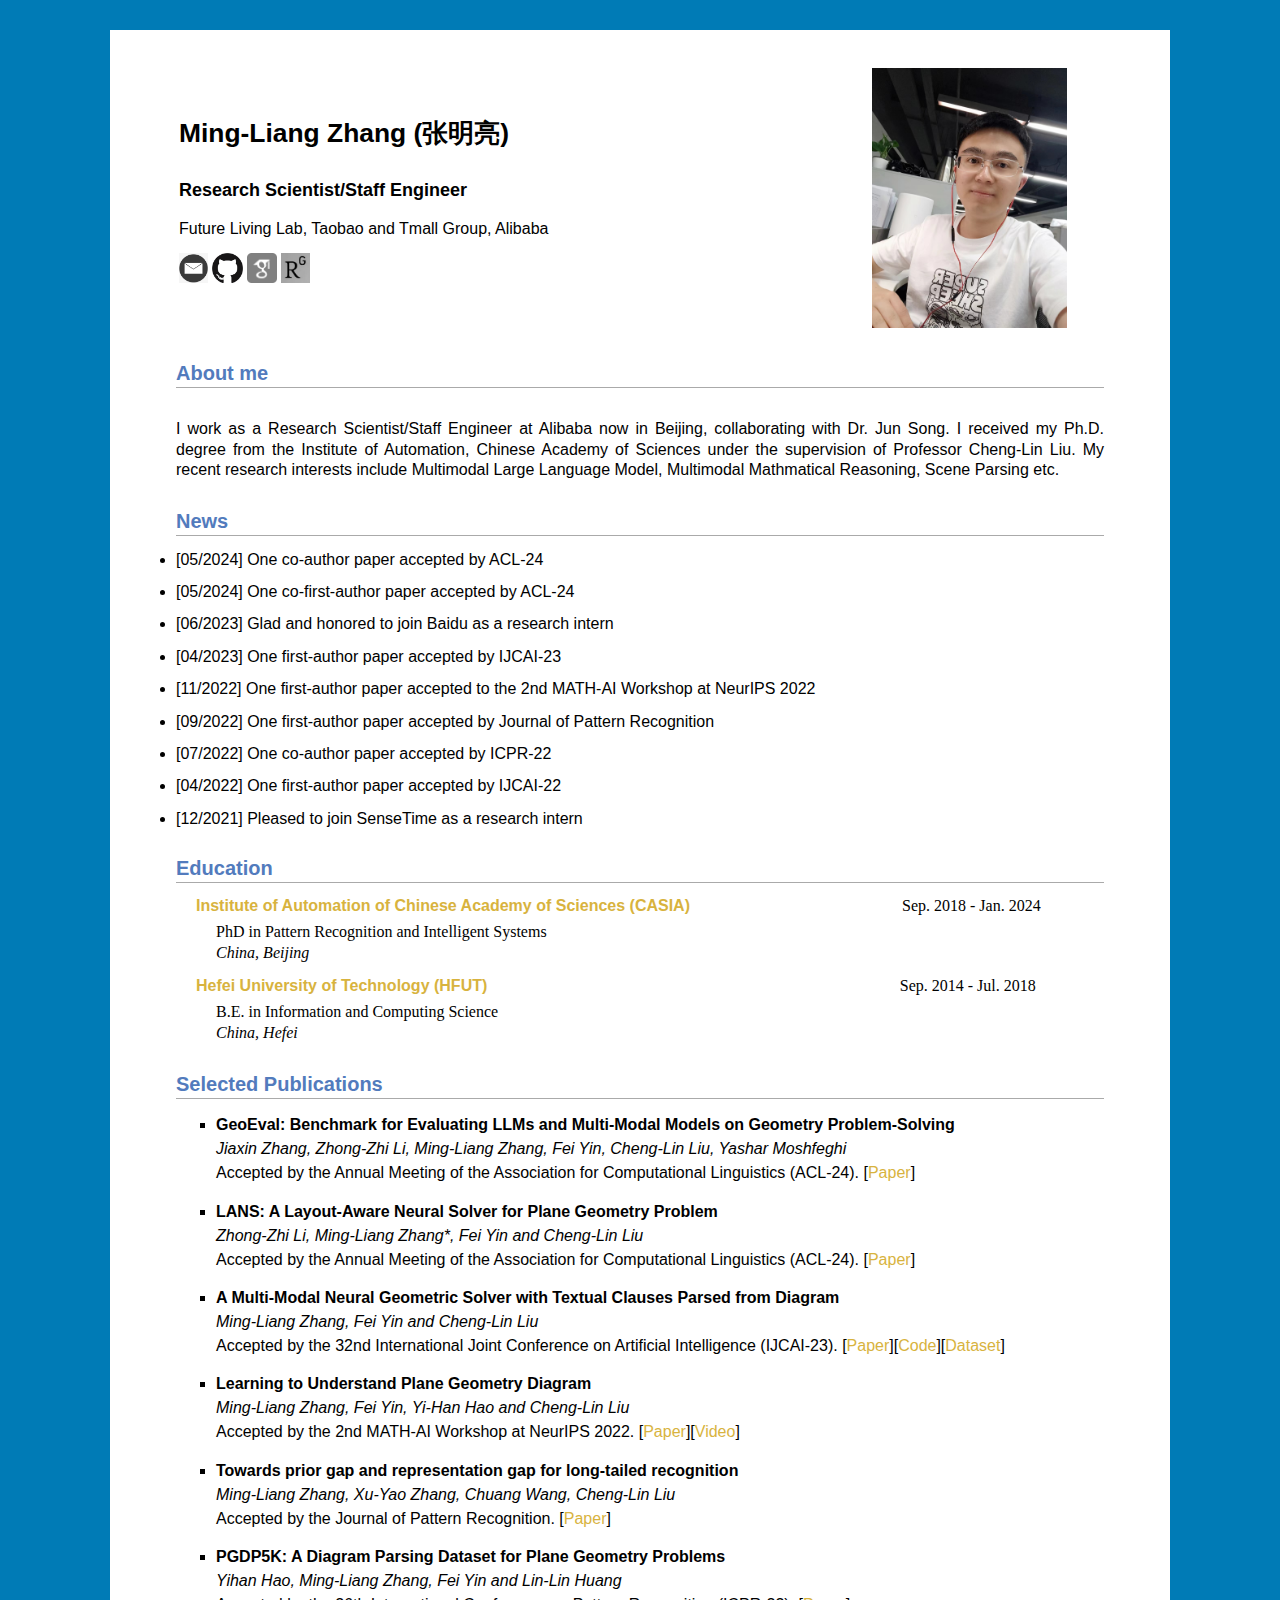
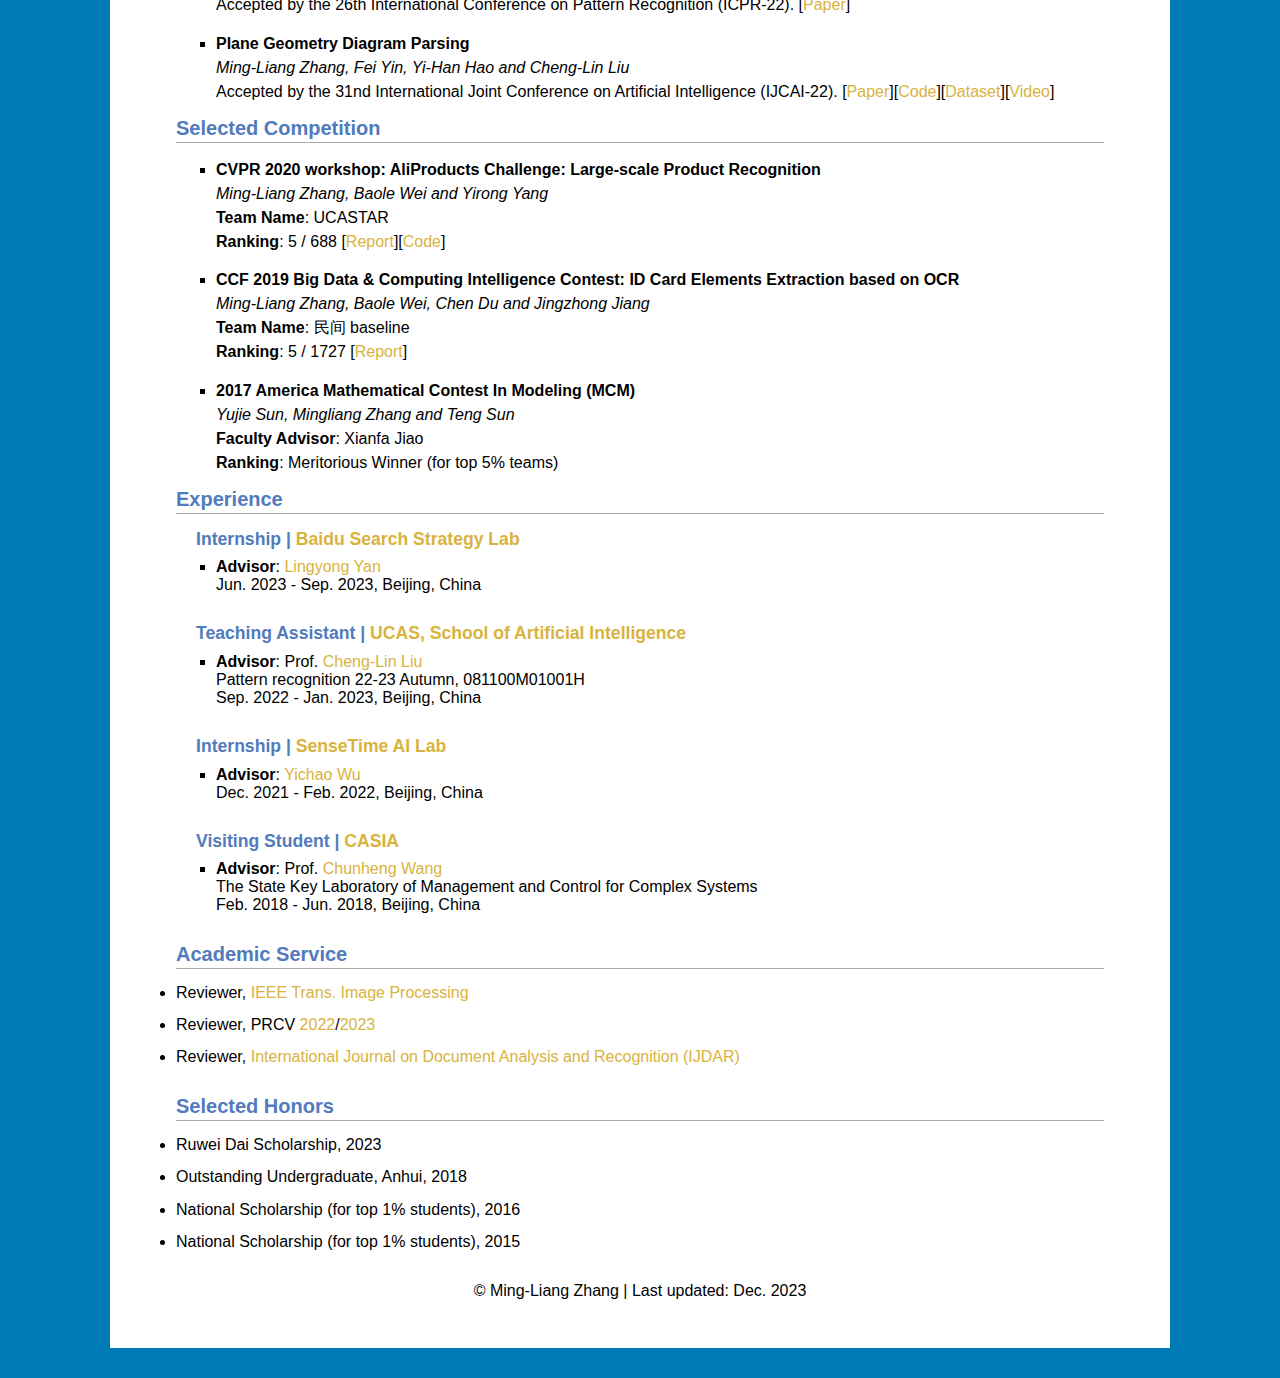
<file: index.html>
<!DOCTYPE html PUBLIC "-//W3C//DTD XHTML 1.1//EN" "http://www.w3.org/TR/xhtml11/DTD/xhtml11.dtd">
<!-- saved from url=(0028)https://rainytong.github.io/ -->
<html xmlns="http://www.w3.org/1999/xhtml" xml:lang="en"><head><meta http-equiv="Content-Type" content="text/html; charset=UTF-8">
<link rel="shortcut icon" href="./src_files/me.png">

<meta name="robots" content="all">
<meta name="keywords" content="Ming-Liang Zhang, MAIS, CASIA"> 
<meta name="description" content="Ming-Liang Zhang&#39;s Home Page">
<!-- <meta name="google-site-verification" content="C9dQTpEMOraZQLXlcdU65yMfSjGpWRoFX_SZx9e0Gd4" /> -->
<link rel="stylesheet" href="./src_files/jemdoc.css" type="text/css">
<title>Ming-Liang Zhang's Home Page</title>
<!-- Global site tag (gtag.js) - Google Analytics -->
<script type="text/javascript" async="" src="./src_files/analytics.js"></script><script async="" src="./src_files/js"></script>
<script>
  window.dataLayer = window.dataLayer || [];
  function gtag(){dataLayer.push(arguments);}
  gtag('js', new Date());

  gtag('config', 'UA-162068798-1');
</script>
<meta name="baidu-site-verification" content="58JMnReyJP">
<script type="text/javascript" src="./src_files/jquery-1.12.4.min.js"></script></head>
<body data-new-gr-c-s-check-loaded="14.1022.0" data-gr-ext-installed="">
 


<div id="layout-content" style="margin-top:25px">
<table width="934">
	<tbody>
		<tr>
			<!-- <td width="330"> -->
			<td width="700">
				<div id="toptitle">					
					<h1><font face="Arial"> Ming-Liang Zhang (张明亮)</font> &nbsp; 

					</h1>

				</div>

				<b><font face="Arial" size="4">Research Scientist/Staff Engineer</font></b><br><br>
			  <p><font face="Arial"> 
                Future Living Lab, Taobao and Tmall Group, Alibaba <br>
			    </font></p>
			    <!-- Resume: <a href="https://rainytong.github.io/resume_YutongWang.pdf">PDF</a> (last updated on 05/18/2020)<br> -->
			    </font></p>
				<p> 

					<!-- <a href="https://scholar.google.com/citations?user=qdgLD6wAAAAJ&amp;hl=zh-CN"><img src="./pic/google_scholar.png" height="30px" style="margin-bottom:-3px"></a> -->
				<a href="mailto:uxing.zml@taobao.com"><img src="./src_files/email.png" height="30px" style="margin-bottom:-8px">
				<a href=https://github.com/mingliangzhang2018><img src="./src_files/github.jpg" height="30px" style="margin-bottom:-8px">
				<a href="https://scholar.google.com.hk/citations?user=Laj7AiIAAAAJ&hl=zh-CN"><img src="./src_files/google_scholar.png" height="30px" style="margin-bottom:-8px">
				<a href="https://www.researchgate.net/profile/Ming-Liang-Zhang-3"><img src="./src_files/researchgate-logo.png" height="30px" style="margin-bottom:-8px">
			    <!--</a><a href="https://github.com/derderking"><img src="./src_files/github.jpg" height="30px" style="margin-bottom:-3px"></a>
			      <a href="https://www.linkedin.com/in/yutong-wang-99860b188/"><img src="./src_files/linkedin.png" height="30px" style="margin-bottom:-3px">-->

			      </a>	
			      <!-- <a href="ytwwang@ucdavis.edu"><img src="./pic/ucd2.png" height="30px" style="margin-bottom:-3px"></a>
			      <a href="11611808@mail.sustech.edu.cn"><img src="./pic/sustech1.png" height="30px" style="margin-bottom:-3px"></a> -->
				    <!-- <a href="https://www.researchgate.net/profile/Zikun_Liu3"><img src="./pic/rg.png" height="30px" style="margin-bottom:-3px"></a>
 -->			</p>
			</td>
			<!-- <td width="468"> -->
				<td width="468">
				<!-- <img src="./pic/chenzhen.jpg" border="0" width="180" style="float:left; margin: 0px;"/><br> -->
<!-- 				<img src="./pic/yutongwang_.jpg" width="315" height="227" border="0" align="right" /><br>-->
				
				<!-- <img src="./pic/wangyutong_.jpg" width="380 " height="253" border="0" align="right" style="margin-right:40px"/><br> -->
				<img src="./src_files/me_seattle.jpg" width="195" height="260" border="0" align="right" style="margin-right:40px"><br>


		  </td>
		</tr><tr>
	</tr></tbody>
</table>


  <h2><font face="Arial"> About me </font></h2>

  <p style="text-align:justify" ;=""><font face="Arial">

	<br>I work as a Research Scientist/Staff Engineer at Alibaba now in Beijing, collaborating with Dr. Jun Song. I received my Ph.D. degree from the Institute of Automation, Chinese Academy of Sciences under the supervision of Professor Cheng-Lin Liu. My recent research interests include Multimodal Large Language Model, Multimodal Mathmatical Reasoning, Scene Parsing etc.

	<!-- <br><br>UC Davis is Ranked Number 4 in the country (Nintin the World) in Software Engineering by csrankings.org. -->

	<!-- <br><br>Currently, I am a research assistant in the <a href="https://sqlab-sustech.github.io/">Software Quality Lab</a> supervised by Professor <a href="https://yepangliu.github.io/">Yepang Liu</a>. -->

</font></p>

<p><font face="Arial">
	
</font></p>

<!-- <p><font face="Arial">Since July 2020, I've been working as a research assistant in the Software Quality Lab supervised by Professor <a href="https://yepangliu.github.io/">Yepang Liu</a>.</font></p>

<p><font face="Arial">In the second half of 2019, I was a research intern at King Abdullah University of Science and Technology (<a href="https://www.kaust.edu.sa/en">KAUST</a>) in Saudi Arabia, where I worked with Professor <a href="https://engineering.nd.edu/faculty/xiangliang-zhang/">Xiangliang Zhang</a>. We designed a gradient-based algorithm for discrete adversarial attack generation. My first-authored paper has been accepted to KDD 2020.</font></p>

<p><font face="Arial">Prior to that, I worked in Professor <a href="https://chenli.ics.uci.edu/">Chen Li</a>'s group at <a href="https://uci.edu/">University of California, Irvine</a>. We worked on a California Wildfire Detection research project.</font></p>

<p><font face="Arial"> During my undergraduate period at SUSTech, my acdemic supervisor is Professor <a href="https://acm.sustech.edu.cn/btang/">Bo Tang</a>, with whom I worked on a news headlines generation project.

 -->

<h2><font face="Arial"> News </font></h2>
   <p style="margin-left: 0px; line-height: 150%; margin-top: 8px; margin-bottom: 8px;"><font face="Arial" size="3">

	<li> [05/2024] One co-author paper accepted by ACL-24<br></i>

	<li> [05/2024] One co-first-author paper accepted by ACL-24<br> </i>

	<li> [06/2023] Glad and honored to join Baidu as a research intern<br> </i>

	<li> [04/2023] One first-author paper accepted by IJCAI-23<br> </i>

	<li> [11/2022] One first-author paper accepted  to the 2nd MATH-AI Workshop at NeurIPS 2022 <br></i>

	<li> [09/2022] One first-author paper accepted by Journal of Pattern Recognition<br></i>

	<li> [07/2022] One co-author paper accepted by ICPR-22<br></i>

	<li> [04/2022] One first-author paper accepted by IJCAI-22<br></i>

	<li> [12/2021] Pleased to join SenseTime as a research intern<br> </i>

   </font></p>



<h2><font face="Arial"> Education </font></h2>
<ul>
		<p style="margin-left: -20px; line-height: 100%; margin-top: 15px; margin-bottom: 0px;"><font face="Arial" size="3"><b> <a href="http://www.ia.cas.cn/">Institute of Automation of Chinese Academy of Sciences (CASIA)</a></b></font>

			<!-- <a href="https://ucdavis.edu/"><img src="./pic/ucd3.png" height="40px" style="margin-bottom:-15px; margin-left:5px"></a> -->

			&nbsp; &nbsp; &nbsp; &nbsp;&nbsp; &nbsp; &nbsp; &nbsp;&nbsp; &nbsp; &nbsp; &nbsp;&nbsp; &nbsp; &nbsp; &nbsp;&nbsp; &nbsp; &nbsp; &nbsp; &nbsp; &nbsp; &nbsp; &nbsp; &nbsp; &nbsp; &nbsp; &nbsp;   Sep. 2018 - Jan. 2024
			<br>
			</p><p style="margin-top: 8px;">PhD in Pattern Recognition and Intelligent Systems<br>
				<!-- Honor: Awarded a Graduate Student Fellowship<br> -->
				<i>China, Beijing</i><br>
			</p> 

		<p></p>

   		<p style="margin-left: -20px; line-height: 100%; margin-top: 15px; margin-bottom: 0px;"><font face="Arial" size="3"><b> <a href="https://www.hfut.edu.cn/">Hefei University of Technology (HFUT)</a> </b></font>

   			<!-- <a href="https://ucdavis.edu/"><img src="./pic/ucd3.png" height="40px" style="margin-bottom:-15px; margin-left:5px"></a> -->


   			&nbsp; &nbsp; &nbsp; &nbsp;&nbsp; &nbsp; &nbsp; &nbsp;&nbsp; &nbsp; &nbsp; &nbsp;&nbsp; &nbsp; &nbsp; &nbsp;&nbsp; &nbsp; &nbsp; &nbsp;
   			&nbsp; &nbsp; &nbsp; &nbsp;&nbsp; &nbsp; &nbsp; &nbsp;&nbsp; &nbsp; &nbsp; &nbsp;&nbsp; &nbsp; &nbsp; &nbsp;&nbsp; &nbsp; &nbsp; &nbsp;
   			&nbsp; &nbsp; &nbsp; &nbsp;&nbsp; &nbsp; &nbsp; &nbsp;&nbsp; &nbsp;  &nbsp;&nbsp; &nbsp; &nbsp; &nbsp;&nbsp; &nbsp;
			   Sep. 2014 - Jul. 2018
   			<br>
   			</p><p style="margin-top: 8px;">B.E. in Information and Computing Science <br>
   				<!-- Honor: Awarded a Graduate Student Fellowship<br> -->
   				<i>China, Hefei</i><br>
   			</p> 

   		<p></p>

   
</ul>
<!-- <h2><font face="Arial">Tutorials</font></h2>
<ul>
<li> <p style="margin-left: 0px; line-height: 150%; margin-top: 10px; margin-bottom: 10px;"><font face="Arial" size="3">
	<b>Deep Learning in Mathematical Reasoning: Recent Advances and Beyond</b> <br> 
	<i> <b>Zhenwen Liang</b>, Pan Lu, Sean Welleck, Ashwin Kalyan </i><br> 
Accepted by the 32nd International Joint Conference on Artificial Intelligence (IJCAI-23)
</ul> -->

<h2><font face="Arial">Selected Publications</font></h2>
<ul>

<li> <p style="margin-left: 0px; line-height: 150%; margin-top: 10px; margin-bottom: 10px;"><font face="Arial" size="3">
		<b>GeoEval: Benchmark for Evaluating LLMs and Multi-Modal Models on Geometry Problem-Solving</b> <br> 
		<i>Jiaxin Zhang, Zhong-Zhi Li, Ming-Liang Zhang, Fei Yin, Cheng-Lin Liu, Yashar Moshfeghi</i><br> 
		Accepted by the Annual Meeting of the Association for Computational Linguistics (ACL-24). [<a href="https://openreview.net/pdf?id=tzxliVPrkv">Paper</a>]

<li> <p style="margin-left: 0px; line-height: 150%; margin-top: 10px; margin-bottom: 10px;"><font face="Arial" size="3">
		<b>LANS: A Layout-Aware Neural Solver for Plane Geometry Problem</b> <br> 
		<i> Zhong-Zhi Li, Ming-Liang Zhang*, Fei Yin and Cheng-Lin Liu </i><br> 
		Accepted by the Annual Meeting of the Association for Computational Linguistics (ACL-24). [<a href="https://openreview.net/pdf?id=nEFupSPGEZ">Paper</a>]

<li> <p style="margin-left: 0px; line-height: 150%; margin-top: 10px; margin-bottom: 10px;"><font face="Arial" size="3">
	<b>A Multi-Modal Neural Geometric Solver with Textual Clauses Parsed from Diagram</b> <br> 
	<i> Ming-Liang Zhang, Fei Yin and Cheng-Lin Liu </i><br> 
	Accepted by the 32nd International Joint Conference on Artificial Intelligence (IJCAI-23). [<a href="https://arxiv.org/pdf/2302.11097.pdf">Paper</a>][<a href="https://github.com/mingliangzhang2018/PGPS">Code</a>][<a href="http://www.nlpr.ia.ac.cn/databases/CASIA-PGPS9K">Dataset</a>]

<li> <p style="margin-left: 0px; line-height: 150%; margin-top: 10px; margin-bottom: 10px;"><font face="Arial" size="3">
	<b>Learning to Understand Plane Geometry Diagram</b> <br> 
	<i> Ming-Liang Zhang, Fei Yin, Yi-Han Hao and Cheng-Lin Liu </i><br> 
	Accepted by the 2nd MATH-AI Workshop at NeurIPS 2022. [<a href="https://mathai2022.github.io/papers/6.pdf">Paper</a>][<a href="https://nips.cc/virtual/2022/58277">Video</a>]

<li> <p style="margin-left: 0px; line-height: 150%; margin-top: 10px; margin-bottom: 10px;"><font face="Arial" size="3">
		<b> Towards prior gap and representation gap for long-tailed recognition </b> <br> 
		<i> Ming-Liang Zhang, Xu-Yao Zhang, Chuang Wang, Cheng-Lin Liu </i><br> 
		Accepted by the Journal of Pattern Recognition. [<a href="https://www.sciencedirect.com/science/article/abs/pii/S0031320322004927">Paper</a>]

<li> <p style="margin-left: 0px; line-height: 150%; margin-top: 10px; margin-bottom: 10px;"><font face="Arial" size="3">
		<b> PGDP5K: A Diagram Parsing Dataset for Plane Geometry Problems </b> <br> 
		<i> Yihan Hao, Ming-Liang Zhang, Fei Yin and Lin-Lin Huang </i><br> 
		Accepted by the 26th International Conference on Pattern Recognition (ICPR-22). [<a href="https://arxiv.org/ftp/arxiv/papers/2205/2205.09947.pdf">Paper</a>]

<li> <p style="margin-left: 0px; line-height: 150%; margin-top: 10px; margin-bottom: 10px;"><font face="Arial" size="3">
	<b> Plane Geometry Diagram Parsing </b> <br> 
	<i> Ming-Liang Zhang, Fei Yin, Yi-Han Hao and Cheng-Lin Liu </i><br> 
	Accepted by the 31nd International Joint Conference on Artificial Intelligence (IJCAI-22). [<a href="https://arxiv.org/pdf/2205.09363.pdf">Paper</a>][<a href="https://github.com/mingliangzhang2018/PGDP">Code</a>][<a href="http://www.nlpr.ia.ac.cn/databases/CASIA-PGDP5K">Dataset</a>][<a href="https://www.ijcai.org/proceedings/2022/video/228">Video</a>]
														       
<!-- <li> <p style="margin-left: 0px; line-height: 150%; margin-top: 10px; margin-bottom: 10px;"><font face="Arial" size="3">
	<b></b> <br> 
	<i> <b>Zhenwen Liang</b>, Wenhao Yu, Tanmay Rajpurohit, Peter Clark, Xiangliang Zhang, Ashwin Kaylan </i><br> 
Preprints - Arxiv. [<a href="https://arxiv.org/abs/2305.14386">Paper</a>]
														       
<li> <p style="margin-left: 0px; line-height: 150%; margin-top: 10px; margin-bottom: 10px;"><font face="Arial" size="3">
	<b>Compositional Mathematical Encoding for Math Word Problems</b> <br> 
	<i> <b>Zhenwen Liang</b>, Jipeng Zhang, Kehan Guo, Xiaodong Wu, Jie Shao, Xiangliang Zhang </i><br> 
Accepted by the 61st Annual Meeting of the Association for Computational Linguistics (ACL 2023) - Findings 

<li> <p style="margin-left: 0px; line-height: 150%; margin-top: 10px; margin-bottom: 10px;"><font face="Arial" size="3">
	<b>Generalizing Math Word Problem Solvers via Solution Diversification</b> <br> 
	<i> <b>Zhenwen Liang</b>, Jipeng Zhang, Lei Wang, Yan Wang, Jie Shao, Xiangliang Zhang </i><br> 
Accepted by the Thirty-Seventh AAAI Conference on Artificial Intelligence (AAAI 2023) 

<li> <p style="margin-left: 0px; line-height: 150%; margin-top: 10px; margin-bottom: 10px;"><font face="Arial" size="3">
	<b>Analogical Math Word Problems Solving with Enhanced Problem-Solution Association</b> <br> 
	<i> <b>Zhenwen Liang</b>, Jipeng Zhang and Xiangliang Zhang. </i><br> 
Accepted by The 2022 Conference on Empirical Methods in Natural Language Processing (EMNLP), 2022 

<li> <p style="margin-left: 0px; line-height: 150%; margin-top: 10px; margin-bottom: 10px;"><font face="Arial" size="3">
	<b>MWP-BERT: A Numeracy-augmented Pre-trained Encoder for Math Word Problems</b> <br> 
	<i> <b>Zhenwen Liang</b>, Jipeng Zhang, Lei Wang, Wei Qin, Jie Shao and Xiangliang Zhang. </i><br> 
A follow-up study of our NAACL paper - Accepted by the 2nd MATH-AI Workshop at NeurIPS'22

<li> <p style="margin-left: 0px; line-height: 150%; margin-top: 10px; margin-bottom: 10px;"><font face="Arial" size="3">
	<b>MWP-BERT: Numeracy-Augmented Pre-training for Math Word Problem Solving</b> <br> 
	<i> <b>Zhenwen Liang</b>, Jipeng Zhang, Lei Wang, Wei Qin, Yunshi Lan, Jie Shao and Xiangliang Zhang. </i><br> 
Accepted by the North American Chapter of the Association for Computational Linguistics (NAACL), 2022 - Findings 
[<a href="https://aclanthology.org/2022.findings-naacl.74.pdf">Paper</a>, <a href="https://github.com/LZhenwen/MWP-BERT">Code</a>]</font></p></li>

<li> <p style="margin-left: 0px; line-height: 150%; margin-top: 10px; margin-bottom: 10px;"><font face="Arial" size="3">
	<b>ArMATH: a Dataset for Solving Arabic Math Word Problems</b> <br> 
	<i> Reem Alghamdi, <b>Zhenwen Liang</b> and Xiangliang Zhang. </i><br> 
Accepted by the 13th International Conference on Language Resources and Evaluation (LREC 2022) </font></p></li>

<li> <p style="margin-left: 0px; line-height: 150%; margin-top: 10px; margin-bottom: 10px;"><font face="Arial" size="3">
	<b>Data-Efficient Language Shaped Few-shot Image Classification</b> <br> 
	<i> <b>Zhenwen Liang</b> and Xiangliang Zhang. </i><br> 
Accepted by the Conference on Empirical Methods in Natural Language Processing (EMNLP), 2021 - Findings 
[<a href="https://aclanthology.org/2021.findings-emnlp.400/">Paper</a>, <a href="https://github.com/derderking/df-lsl">Code</a>]</font></p></li>

<li> <p style="margin-left: 0px; line-height: 150%; margin-top: 10px; margin-bottom: 10px;"><font face="Arial" size="3">
	<b>Explainable and Interpretable Anomaly Detection Models for Production Data</b> <br> 
	<i> Basma Alharbi, <b>Zhenwen Liang</b>, Jana M. Aljindan, Ammar K. Agnia and Xiangliang Zhang. </i><br> 
Accepted by SPE Journal </font></p></li>

<li> <p style="margin-left: 0px; line-height: 150%; margin-top: 10px; margin-bottom: 10px;"><font face="Arial" size="3">
	<b>Solving Math Word Problems with Teacher Supervision</b> <br> 
	<i> <b>Zhenwen Liang</b> and Xiangliang Zhang. </i><br> 
Accepted by the 30th International Joint Conference on Artificial Intelligence (IJCAI), 2021​ (acceptance rate of 13.9%, 587/4204) 
[<a href="https://www.ijcai.org/proceedings/2021/485">Paper</a>, <a href="https://github.com/derderking/MWP-teacher">Code</a>]</font></p></li>
	
<li> <p style="margin-left: 0px; line-height: 150%; margin-top: 10px; margin-bottom: 10px;"><font face="Arial" size="3">
	<b>Artificial intelligence: The silver bullet for sustainable materials development</b> <br> 
	<i> Rifan Hardian, <b>Zhenwen Liang</b>, Xiangliang Zhang, Gyorgy Szekely </i><br> 
Accepted by Green Chemistry (IF: 10.2), 2020</font></p></li>

<li> <p style="margin-left: 0px; line-height: 150%; margin-top: 10px; margin-bottom: 10px;"><font face="Arial" size="3">
	<b>Traffic sign detection and recognition based on pyramidal convolutional networks</b> <br> 
	<i> <b>Zhenwen Liang</b>, Jie Shao, Dongyang Zhang, Lianli Gao </i><br> 
Accepted by Neural Computing & Applications, 2020 </font></p></li>

<li> <p style="margin-left: 0px; line-height: 150%; margin-top: 10px; margin-bottom: 10px;"><font face="Arial" size="3">
	<b>Jointly solving deblurring and super-resolution problems with dual supervised network</b> <br> 
	<i> <b>Zhenwen Liang</b>, Jie Shao, Dongyang Zhang </i><br> 
Accepted by IEEE International Conference on Multimedia and Expo (ICME), oral presentation	, 2019 </font></p></li> -->

</ul>

<h2><font face="Arial">Selected Competition</font></h2>
<ul>
<li> <p style="margin-left: 0px; line-height: 150%; margin-top: 10px; margin-bottom: 10px;"><font face="Arial" size="3">
	<b>CVPR 2020 workshop: AliProducts Challenge: Large-scale Product Recognition</b> <br> 
	<i> Ming-Liang Zhang, Baole Wei and Yirong Yang</i><br> 
	<b>Team Name</b>: UCASTAR <br> 
	<b>Ranking</b>: 5 / 688 [<a href="https://trax-geometry.s3.amazonaws.com/cvpr_challenge/recognition_challenge_technical_reports/6th__(CVPR+2020+AliProducts+Challenge)+Technical+Report">Report</a>][<a href="https://github.com/mingliangzhang2018/AliProducts-Challenge">Code</a>]

<li> <p style="margin-left: 0px; line-height: 150%; margin-top: 10px; margin-bottom: 10px;"><font face="Arial" size="3">
	<b>CCF 2019 Big Data & Computing Intelligence Contest: ID Card Elements Extraction based on OCR</b> <br> 
	<i> Ming-Liang Zhang, Baole Wei, Chen Du and Jingzhong Jiang</i><br> 
	<b>Team Name</b>: 民间 baseline <br> 
	<b>Ranking</b>: 5 / 1727 [<a href="https://discussion.datafountain.cn/questions/2232/answers/23325">Report</a>]

<li> <p style="margin-left: 0px; line-height: 150%; margin-top: 10px; margin-bottom: 10px;"><font face="Arial" size="3">
		<b>2017 America Mathematical Contest In Modeling (MCM) </b> <br> 
		<i> Yujie Sun, Mingliang Zhang and Teng Sun</i><br> 
		<b>Faculty Advisor</b>: Xianfa Jiao <br>
		<b>Ranking</b>: Meritorious Winner (for top 5% teams)

</ul>


<h2><font face="Arial"> Experience </font></h2>

<ul>

<h3>
	<p style="margin-left: -20px; line-height: 100%; margin-top: 10px; margin-bottom: 0px;"><font face="Arial">Internship | <a href="http://research.baidu.com/">Baidu Search Strategy Lab</a></font></p></h3><p></p>
	<p style="margin-left: 0px; line-height: 120%; margin-top: -8px; margin-bottom: 0px;"><font face="Arial" size="3">
	</font></p></li><li><font face="Arial" size="3"><b>Advisor</b>: <a href="https://yanlingyong.top/"> Lingyong Yan</a> <br>
		Jun. 2023 - Sep. 2023, Beijing, China<br>
		</font><p></p>

<h3>
	<p style="margin-left: -20px; line-height: 100%; margin-top: 10px; margin-bottom: 0px;"><font face="Arial">Teaching Assistant | <a href="https://ai.ucas.ac.cn/index.php/zh-cn/">UCAS, School of Artificial Intelligence</a></font></p></h3><p></p>
	<p style="margin-left: 0px; line-height: 120%; margin-top: -8px; margin-bottom: 0px;"><font face="Arial" size="3">
		</font></p></li><li><font face="Arial" size="3"><b>Advisor</b>: Prof. <a href="http://www.nlpr.ia.ac.cn/liucl/">Cheng-Lin Liu</a> 
		<br> Pattern recognition 22-23 Autumn, 081100M01001H
		<br> Sep. 2022 - Jan. 2023, Beijing, China <br>
		</font><p></p>

<h3>
	<p style="margin-left: -20px; line-height: 100%; margin-top: 10px; margin-bottom: 0px;"><font face="Arial">Internship | <a href="https://www.sensetime.com/cn/ecosystem-research">SenseTime AI Lab</a></font></p></h3><p></p>
	<p style="margin-left: 0px; line-height: 120%; margin-top: -8px; margin-bottom: 0px;"><font face="Arial" size="3">
		</font></p></li><li><font face="Arial" size="3"><b>Advisor</b>: <a href="https://scholar.google.com/citations?user=20Its9kAAAAJ">Yichao Wu</a> <br>
		Dec. 2021 - Feb. 2022, Beijing, China<br>
		</font><p></p>

<h3>
	<p style="margin-left: -20px; line-height: 100%; margin-top: 10px; margin-bottom: 0px;"><font face="Arial">Visiting Student | <a href="https://www.kaust.edu.sa/en">CASIA</a></font></p></h3><p></p>
	<p style="margin-left: 0px; line-height: 120%; margin-top: -8px; margin-bottom: 0px;"><font face="Arial" size="3">
		</font></p></li><li><font face="Arial" size="3"><b>Advisor</b>: Prof. <a href="http://ia.cas.cn/sourcedb_ia_cas/cn/iaexpert/200908/t20090804_2310455.html">Chunheng Wang</a><br>
		The State Key Laboratory of Management and Control for Complex Systems<br>
		Feb. 2018 - Jun. 2018, Beijing, China<br>
		</font><p></p>

<!-- <h3>
  <p style="margin-left: -20px; line-height: 100%; margin-top: 10px; margin-bottom: 0px;"><font face="Arial">Research Assistant | <a href="https://en.uestc.edu.cn/">University of Electronic Science and Technology of China</a></font></p></h3><p></p>
	<p style="margin-left: 0px; line-height: 120%; margin-top: -8px; margin-bottom: 8px;"><font face="Arial" size="3">
	</font></p></li><li><font face="Arial" size="3"><b>Advisor</b>: Prof. <a href="https://cfm.uestc.edu.cn/~shaojie/">Jie Shao</a> <br>
		Centre for Future Media (CFM)<br>
		Sept 2018 - May 2020, Chengdu, China <br>
		</font><p></p>

<h3>
	<p style="margin-left: -20px; line-height: 100%; margin-top: 10px; margin-bottom: 0px;"><font face="Arial">Peer Tutor | <a href="https://en.uestc.edu.cn/">University of Electronic Science and Technology of China</a></font></p></h3><p></p>
		<p style="margin-left: 0px; line-height: 120%; margin-top: -8px; margin-bottom: 8px;"><font face="Arial" size="3">
		</font></p></li><li><font face="Arial" size="3">
			Aug 2018 - Sept 2019, Chengdu, China <br>
			</font><p></p> -->

</li></ul>

<h2><font face="Arial"> Academic Service </font></h2>
<!-- <ul style="list-style-type:none"> -->

	<p style="margin-left: 0px; line-height: 100%; margin-top: 8px; margin-bottom: 8px;"><font face="Arial" size="3">
		<li> Reviewer, <a href="https://ieeexplore.ieee.org/xpl/RecentIssue.jsp?punumber=83">IEEE Trans. Image Processing</a> </li>
	 </font> </p> 

	<p style="margin-left: 0px; line-height: 100%; margin-top: 8px; margin-bottom: 8px;"><font face="Arial" size="3">
		<li> Reviewer, PRCV <a href="http://www.prcv.cn/">2022</a>/<a href="https://www.prcv2023.cn/2023prcv">2023</a></li>
	 </font> </p> 

	<p style="margin-left: 0px; line-height: 100%; margin-top: 8px; margin-bottom: 8px;"><font face="Arial" size="3">
		<li> Reviewer, <a href="https://link.springer.com/journal/10032">International Journal on Document 											Analysis and Recognition (IJDAR)</a> </li>
	</font> </p> 
	
<h2><font face="Arial"> Selected Honors </font></h2>
<!-- <ul style="list-style-type:none"> -->

	<p style="margin-left: 0px; line-height: 100%; margin-top: 8px; margin-bottom: 8px;"><font face="Arial" size="3">
		<li>	 Ruwei Dai Scholarship, 2023 </li>
	 </font> </p> 

	<p style="margin-left: 0px; line-height: 100%; margin-top: 8px; margin-bottom: 8px;"><font face="Arial" size="3">
		<li>	 	Outstanding Undergraduate, Anhui, 2018 </li>
	 </font> </p> 

	<p style="margin-left: 0px; line-height: 100%; margin-top: 8px; margin-bottom: 8px;"><font face="Arial" size="3">
		<li> National Scholarship (for top 1% students), 2016 </li>
	 </font> </p> 

	<p style="margin-left: 0px; line-height: 100%; margin-top: 8px; margin-bottom: 8px;"><font face="Arial" size="3">
		<li> National Scholarship (for top 1% students), 2015 </li>
	 </font> </p> 
	
<!-- 	<p style="margin-left: 0px; line-height: 100%; margin-top: 8px; margin-bottom: 8px;"><font face="Arial" size="3"><meta charset="utf-8">
		Outstanding Freshmen Scholarship at SUSTech, 2016
	 </font> </p>  -->

</div>
	<p></p><center><font face="Arial">
        <br>
            © Ming-Liang Zhang | Last updated: Dec. 2023
</font>
<br>
<br>
</file>
<file: src_files/jemdoc.css>
/* Default css file for jemdoc. */

table#tlayout {
    border: none;
    border-collapse: separate;
    background: white;
}
/*
body {
	background: white;
	padding-bottom: 8px;
	margin: 0;
}
*/
html {
  /*background-color: #eeeeee; */
  background-color: #007BB6; 
  /*background-color: #213e3e;*/
}

body { 
  font-family: Georgia, serif;
  color: #000;
  background-color: #ffffff; 
  text-align:left; /* for IE */
  margin-top: 30px; 
  margin-bottom: 30px;
  margin-left: auto;
  margin-right: auto;
  padding-left:  50px;
  padding-right: 50px;
  padding-top: 10px;
  padding-bottom: 30px;
  max-width: 960px;
}

#layout-menu {
	background: #f6f6f6;
	border: 1px solid #dddddd;
	padding-top: 0.5em;
	padding-left: 8px;
	padding-right: 8px;
	font-size: 1.0em;
	width: auto;
	white-space: nowrap;
    text-align: left;
    vertical-align: top;
}

#layout-menu td {
	background: #f4f4f4;
    vertical-align: top;
}

#layout-content {
	padding-top: 0.0em;
	padding-left: 1.0em;
	padding-right: 1.0em;
    border: none;
    background: white;
    text-align: left;
    vertical-align: top;
}

#layout-menu a {
	line-height: 1.5em;
	margin-left: 0.5em;
}

tt {
    background: #ffffdd;
}

pre, tt {
	font-size: 90%;
	font-family: monaco, monospace;
}

a, a > tt {
	/*color: #527bbd;*/
	color: #d8b33e;
	text-decoration: none;
}

a:hover {
	border-bottom: 1px gray dotted;
}

#layout-menu a.current:link, #layout-menu a.current:visited {
	color: #022b6d;
	border-bottom: 1px gray solid;
}
#layout-menu a:link, #layout-menu a:visited, #layout-menu a:hover {
	color: #527bbd;
	text-decoration: none;
}
#layout-menu a:hover {
	text-decoration: none;
}

div.menu-category {
	border-bottom: 1px solid gray;
	margin-top: 0.8em;
	padding-top: 0.2em;
	padding-bottom: 0.1em;
	font-weight: bold;
}

div.menu-item {
	padding-left: 16px;
	text-indent: -16px;
}

div#toptitle {
	padding-bottom: 0.2em;
	margin-bottom: 1.5em;
	/*border-bottom: 3px double gray;*/
}

/* Reduce space if we begin the page with a title. */
div#toptitle + h2, div#toptitle + h3 {
	margin-top: 0em;
}

div#subtitle {
	margin-top: 0.0em;
	margin-bottom: 0.0em;
	padding-top: 0em;
	padding-bottom: 0.1em;
}

em {
	font-style: italic;
}

strong {
	font-weight: bold;
}


h2, h3 {
	color: #527bbd;
	margin-top: 0.7em;
	margin-bottom: 0.5em;
	padding-bottom: 0.2em;
	line-height: 1.0;
	padding-top: 0.5em;
	border-bottom: 1px solid #aaaaaa;
}

h1 {
	font-size: 165%;
	padding-bottom: 0.3em;
}

h2 {
	padding-top: 0.8em;
	font-size: 125%;
}

h2 + h3 {
    padding-top: 0.2em;
}

h3 {
	font-size: 110%;
	border-bottom: none;
}

p {
	margin-top: 0.0em;
	margin-bottom: 0.8em;
	padding: 0;
	line-height: 1.3;
}

pre {
	padding: 0;
	margin: 0;
}

div#footer {
	font-size: small;
	border-top: 1px solid #c0c0c0;
	padding-top: 0.1em;
	margin-top: 4.0em;
	color: #c0c0c0;
}

div#footer a {
	color: #80a0b0;
}

div#footer-text {
	float: left;
	padding-bottom: 8px;
}

ul, ol, dl {
	margin-top: 0.2em;
	padding-top: 0;
	margin-bottom: 0.8em;
}

dt {
	margin-top: 0.5em;
	margin-bottom: 0;
}

dl {
	margin-left: 20px;
}

dd {
	color: #222222;
}

dd > *:first-child {
	margin-top: 0;
}

ul {
	list-style-position: outside;
	list-style-type: square;
}

p + ul, p + ol {
	margin-top: -0.5em;
}

li {
	margin-top:0.9em;
}

ol {
	list-style-position: outside;
	list-style-type: decimal;
}

li p, dd p {
	margin-bottom: 0.3em;
}


ol ol {
	list-style-type: lower-alpha;
}

ol ol ol {
	list-style-type: lower-roman;
}

p + div.codeblock {
	margin-top: -0.6em;
}

div.codeblock, div.infoblock {
	margin-right: 0%;
	margin-top: 1.2em;
	margin-bottom: 1.3em;
}

div.blocktitle {
	font-weight: bold;
	color: #cd7b62;
	margin-top: 1.2em;
	margin-bottom: 0.1em;
}

div.blockcontent {
	border: 1px solid silver;
	padding: 0.3em 0.5em;
}

div.infoblock > div.blockcontent {
	background: #ffffee;
}

div.blockcontent p + ul, div.blockcontent p + ol {
	margin-top: 0.4em;
}

div.infoblock p {
	margin-bottom: 0em;
}

div.infoblock li p, div.infoblock dd p {
	margin-bottom: 0.5em;
}

div.infoblock p + p {
	margin-top: 0.8em;
}

div.codeblock > div.blockcontent {
	background: #f6f6f6;
}

span.pycommand {
	color: #000070;
}

span.statement {
	color: #008800;
}
span.builtin {
	color: #000088;
}
span.special {
	color: #990000;
}
span.operator {
	color: #880000;
}
span.error {
	color: #aa0000;
}
span.comment, span.comment > *, span.string, span.string > * {
	color: #606060;
}

@media print {
	#layout-menu { display: none; }
}

#fwtitle {
	margin: 2px;
}

#fwtitle #toptitle {
	padding-left: 0.5em;
	margin-bottom: 0.5em;
}

#layout-content h1:first-child, #layout-content h2:first-child, #layout-content h3:first-child {
	margin-top: -0.7em;
}

div#toptitle h1, #layout-content div#toptitle h1 {
	margin-bottom: 0.0em;
	padding-bottom: 0.1em;
	padding-top: 0;
	margin-top: 0.5em;
	border-bottom: none;
}

img.eq {
	padding: 0;
	padding-left: 0.1em;
	padding-right: 0.1em;
	margin: 0;
}

img.eqwl {
	padding-left: 2em;
	padding-top: 0.6em;
	padding-bottom: 0.2em;
	margin: 0;
}

table + table {
    margin-top: 1em;
}

tr.heading {
    font-weight: bold;
    border-bottom: 2px solid black;
}

img {
    border: none;
}

table.imgtable, table.imgtable td {
    border: none;
    text-align: left;
}
</file>
